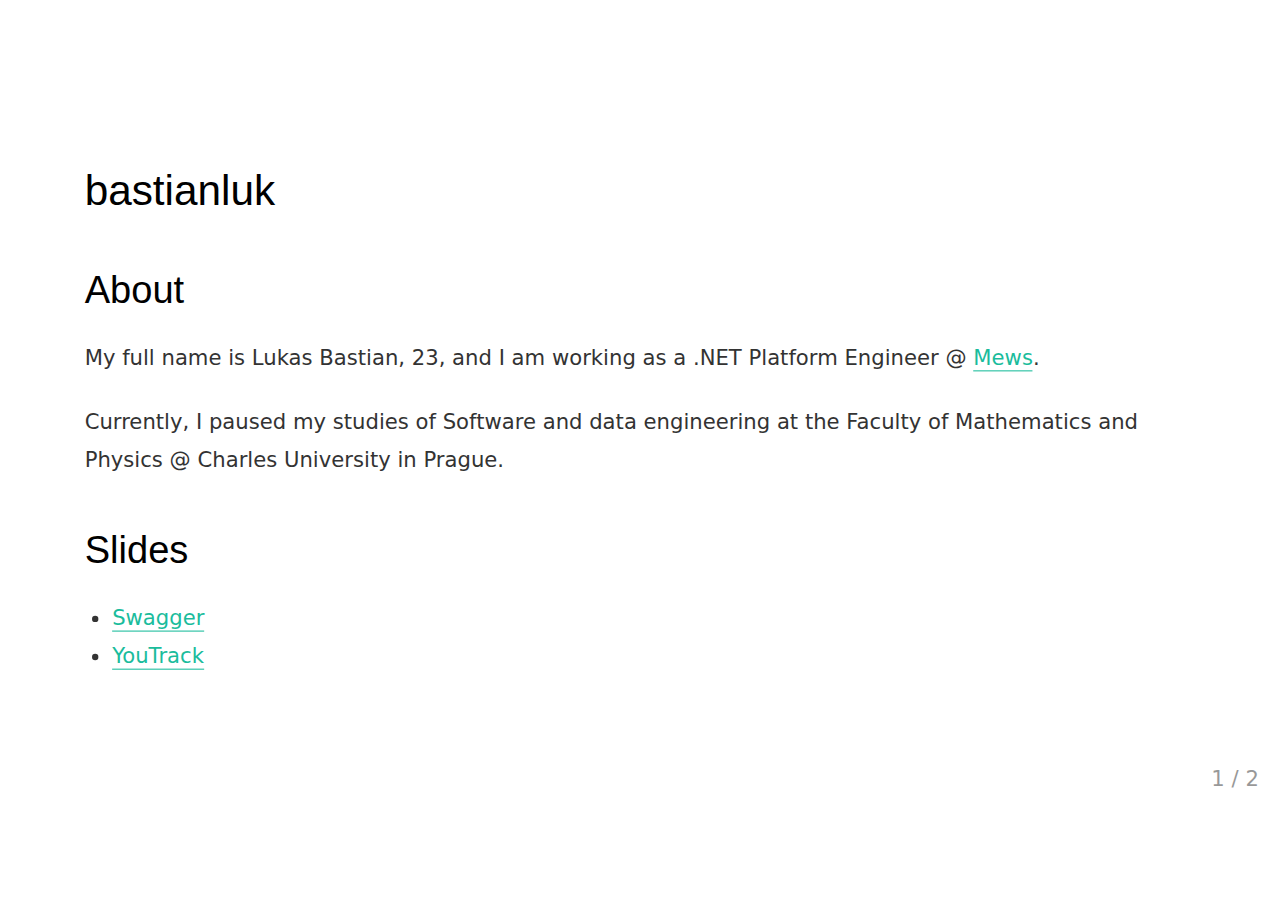
<file: index.html>
﻿<!DOCTYPE html>
<html>
    <head>
        <title>bastianluk</title>
        <meta charset="utf-8">
        <meta
            name="viewport"
            content="user-scalable=no,initial-scale=1,maximum-scale=1,minimum-scale=1,width=device-width"
        />
        <link rel="stylesheet" type="text/css" href="./src/css/pure-min.css" />
        <link rel="stylesheet" type="text/css" href="./src/css/typo.css" />
        <link rel="stylesheet" type="text/css" href="./src/css/border-layout.css" />
        <link rel="stylesheet" type="text/css" href="./src/css/style.css" />
    </head>
    <body background="">
        <!-- Link to remark wiki: https://github.com/gnab/remark/wiki -->
        <script src="./src/js/remark-latest.min-21-05-17.js" type="text/javascript"></script>
        <script src="./src/js/index.js" type="text/javascript"></script>
    </body>
</html>
</file>
<file: src/css/typo.css>
@charset "utf-8";

/* 防止用户自定义背景颜色对网页的影响，添加让用户可以自定义字体 */
html {
  color: #333;
  background: #fff;
  -webkit-text-size-adjust: 100%;
  -ms-text-size-adjust: 100%;
  text-rendering: optimizelegibility;
}

/* 如果你的项目仅支持 IE9+ | Chrome | Firefox 等，推荐在 <html> 中添加 .borderbox 这个 class */
html.borderbox *, html.borderbox *:before, html.borderbox *:after {
  -moz-box-sizing: border-box;
  -webkit-box-sizing: border-box;
  box-sizing: border-box;
}

/* 内外边距通常让各个浏览器样式的表现位置不同 */
body, dl, dt, dd, ul, ol, li, h1, h2, h3, h4, h5, h6, pre, code, form, fieldset, legend, input, textarea, p, blockquote, th, td, hr, button, article, aside, details, figcaption, figure, footer, header, menu, nav, section {
  margin: 0;
  padding: 0;
}

/* 重设 HTML5 标签, IE 需要在 js 中 createElement(TAG) */
article, aside, details, figcaption, figure, footer, header, menu, nav, section {
  display: block;
}

/* HTML5 媒体文件跟 img 保持一致 */
audio, canvas, video {
  display: inline-block;
}

/* 要注意表单元素并不继承父级 font 的问题 */
body, button, input, select, textarea {
  font: 300 1em/1.8 PingFang SC, Lantinghei SC, Microsoft Yahei, Hiragino Sans GB, Microsoft Sans Serif, WenQuanYi Micro Hei, sans;
}

button::-moz-focus-inner,
input::-moz-focus-inner {
  padding: 0;
  border: 0;
}

/* 去掉各Table cell 的边距并让其边重合 */
table {
  border-collapse: collapse;
  border-spacing: 0;
}

/* 去除默认边框 */
fieldset, img {
  border: 0;
}

/* 块/段落引用 */
blockquote {
  position: relative;
  color: #999;
  font-weight: 400;
  border-left: 1px solid #1abc9c;
  padding-left: 1em;
  margin: 1em 3em 1em 2em;
}

@media only screen and ( max-width: 640px ) {
  blockquote {
    margin: 1em 0;
  }
}

/* Firefox 以外，元素没有下划线，需添加 */
acronym, abbr {
  border-bottom: 1px dotted;
  font-variant: normal;
}

/* 添加鼠标问号，进一步确保应用的语义是正确的（要知道，交互他们也有洁癖，如果你不去掉，那得多花点口舌） */
abbr {
  cursor: help;
}

/* 一致的 del 样式 */
del {
  text-decoration: line-through;
}

address, caption, cite, code, dfn, em, th, var {
  font-style: normal;
  font-weight: 400;
}

/* 去掉列表前的标识, li 会继承，大部分网站通常用列表来很多内容，所以应该当去 */
ul, ol {
  list-style: none;
}

/* 对齐是排版最重要的因素, 别让什么都居中 */
caption, th {
  text-align: left;
}

q:before, q:after {
  content: '';
}

/* 统一上标和下标 */
sub, sup {
  font-size: 75%;
  line-height: 0;
  position: relative;
}

:root sub, :root sup {
  vertical-align: baseline; /* for ie9 and other modern browsers */
}

sup {
  top: -0.5em;
}

sub {
  bottom: -0.25em;
}

/* 让链接在 hover 状态下显示下划线 */
a {
  color: #1abc9c;
}

a:hover {
  text-decoration: underline;
}

.typo a {
  border-bottom: 1px solid #1abc9c;
}

.typo a:hover {
  border-bottom-color: #555;
  color: #555;
  text-decoration: none;
}

/* 默认不显示下划线，保持页面简洁 */
ins, a {
  text-decoration: none;
}

/* 专名号：虽然 u 已经重回 html5 Draft，但在所有浏览器中都是可以使用的，
 * 要做到更好，向后兼容的话，添加 class="typo-u" 来显示专名号
 * 关于 <u> 标签：http://www.whatwg.org/specs/web-apps/current-work/multipage/text-level-semantics.html#the-u-element
 * 被放弃的是 4，之前一直搞错 http://www.w3.org/TR/html401/appendix/changes.html#idx-deprecated
 * 一篇关于 <u> 标签的很好文章：http://html5doctor.com/u-element/
 */
u, .typo-u {
  text-decoration: underline;
}

/* 标记，类似于手写的荧光笔的作用 */
mark {
  background: #fffdd1;
  border-bottom: 1px solid #ffedce;
  padding: 2px;
  margin: 0 5px;
}

/* 代码片断 */
pre, code, pre tt {
  font-family: Courier, 'Courier New', monospace;
}

pre {
  background: #f8f8f8;
  border: 1px solid #ddd;
  padding: 1em 1.5em;
  display: block;
  -webkit-overflow-scrolling: touch;
}

/* 一致化 horizontal rule */
hr {
  border: none;
  border-bottom: 1px solid #cfcfcf;
  margin-bottom: 0.8em;
  height: 10px;
}

/* 底部印刷体、版本等标记 */
small, .typo-small,
  /* 图片说明 */
figcaption {
  font-size: 0.9em;
  color: #888;
}

strong, b {
  font-weight: bold;
  color: #000;
}

/* 可拖动文件添加拖动手势 */
[draggable] {
  cursor: move;
}

.clearfix:before, .clearfix:after {
  content: "";
  display: table;
}

.clearfix:after {
  clear: both;
}

.clearfix {
  zoom: 1;
}

/* 强制文本换行 */
.textwrap, .textwrap td, .textwrap th {
  word-wrap: break-word;
  word-break: break-all;
}

.textwrap-table {
  table-layout: fixed;
}

/* 提供 serif 版本的字体设置: iOS 下中文自动 fallback 到 sans-serif */
.serif {
  font-family: Palatino, Optima, Georgia, serif;
}

/* 保证块/段落之间的空白隔行 */
.typo p, .typo pre, .typo ul, .typo ol, .typo dl, .typo form, .typo hr, .typo table,
.typo-p, .typo-pre, .typo-ul, .typo-ol, .typo-dl, .typo-form, .typo-hr, .typo-table, blockquote {
  margin-bottom: 1.2em
}

h1, h2, h3, h4, h5, h6 {
  font-family: PingFang SC, Verdana, Helvetica Neue, Microsoft Yahei, Hiragino Sans GB, Microsoft Sans Serif, WenQuanYi Micro Hei, sans-serif;
  font-weight: 100;
  color: #000;
  line-height: 1.35;
}

/* 标题应该更贴紧内容，并与其他块区分，margin 值要相应做优化 */
.typo h1, .typo h2, .typo h3, .typo h4, .typo h5, .typo h6,
.typo-h1, .typo-h2, .typo-h3, .typo-h4, .typo-h5, .typo-h6 {
  margin-top: 1.2em;
  margin-bottom: 0.6em;
  line-height: 1.35;
}

.typo h1, .typo-h1 {
  font-size: 2em;
}

.typo h2, .typo-h2 {
  font-size: 1.8em;
}

.typo h3, .typo-h3 {
  font-size: 1.6em;
}

.typo h4, .typo-h4 {
  font-size: 1.4em;
}

.typo h5, .typo h6, .typo-h5, .typo-h6 {
  font-size: 1.2em;
}

/* 在文章中，应该还原 ul 和 ol 的样式 */
.typo ul, .typo-ul {
  margin-left: 1.3em;
  list-style: disc;
}

.typo ol, .typo-ol {
  list-style: decimal;
  margin-left: 1.9em;
}

.typo li ul, .typo li ol, .typo-ul ul, .typo-ul ol, .typo-ol ul, .typo-ol ol {
  margin-bottom: 0.8em;
  margin-left: 2em;
}

.typo li ul, .typo-ul ul, .typo-ol ul {
  list-style: circle;
}

/* 同 ul/ol，在文章中应用 table 基本格式 */
.typo table th, .typo table td, .typo-table th, .typo-table td, .typo table caption {
  border: 1px solid #ddd;
  padding: 0.5em 1em;
  color: #666;
}

.typo table th, .typo-table th {
  background: #fbfbfb;
}

.typo table thead th, .typo-table thead th {
  background: #f1f1f1;
}

.typo table caption {
  border-bottom: none;
}

/* 去除 webkit 中 input 和 textarea 的默认样式  */
.typo-input, .typo-textarea {
  -webkit-appearance: none;
  border-radius: 0;
}

.typo-em, .typo em, legend, caption {
  color: #000;
  font-weight: inherit;
}

/* 着重号，只能在少量（少于100个字符）且全是全角字符的情况下使用 */
.typo-em {
  position: relative;
}

.typo-em:after {
  position: absolute;
  top: 0.65em;
  left: 0;
  width: 100%;
  overflow: hidden;
  white-space: nowrap;
  content: "・・・・・・・・・・・・・・・・・・・・・・・・・・・・・・・・・・・・・・・・・・・・・・・・・・・・・・・・・・・・・・・・・・・・・・・・・・・・・・・・・・・・・・・・・・・・・・・・・・・・";
}

/* Responsive images */
.typo img {
  max-width: 100%;
}
</file>
<file: src/css/border-layout.css>
.border-layout {
  padding: 0px;
}

.border-layout .north > p,
.border-layout .east > p,
.border-layout .west > p,
.border-layout .b-center > p,
.border-layout .south > p {
  margin: 0px;
}

.east {
  float: right;
}

.west {
  float: left;
}

.b-center:after {
  content: " ";
  clear: both;
  display: block;
  height: 0;
  overflow: hidden;
}
</file>
<file: src/css/style.css>
div.header {
    background-color: #F77A00;
    background: -webkit-gradient(linear, left top, right top, color-stop(0%,#ffb76b), color-stop(0%,#ffa73d), color-stop(0%,#ffffff), color-stop(10%,#ffffff), color-stop(25%,#F77A00), color-stop(100%,#F77A00));
    position: fixed;
    top: 0px;
    left: 0px;
    height: 30px;
    width: 100%;
    text-align: left;
}

div.footer {
    border-top: 1px solid #ccc;
    font-size: 10pt;
    text-align: left;
    position: fixed;
    bottom: 0px;
    left: 0px;
    height: fit-content;
    width: 100%;
}

div.footer p {
    margin-top: 10px;
    height: 30px;
}

div.footer img {
    height: 30px;
    bottom: 0px;
    left: 0px;
    position: fixed;
}

.remark-container {
    background-color: white;
}

.remark-slide-scaler {
    -moz-box-shadow: 0 0 0px rgb(255, 255, 255);
    -webkit-box-shadow: 0 0 0px rgb(255, 255, 255);
    box-shadow: 0 0 0px rgb(255, 255, 255);
}

.invisible-ink {
    display: none;
}

.remark-container.remark-presenter-mode .invisible-ink {
    display: inline;
    color: red;
}

.remark-slide-content {
    background-size: 100% 100%;
}

.inverse {
    background: #272822;
    color: #777872;
    text-shadow: 0 0 20px #333;
}
.inverse h1,
.inverse h2 {
    color: #f3f3f3;
    line-height: 0.8em;
}

#slide-inverse .footnote {
    bottom: 12px;
    left: 20px;
}

.remark-code,
.remark-inline-code {
    font-weight: normal;
    font-family: "Cascadia Code", Consolas, "Courier New", monospace;
}
.remark-inline-code {
    background-color: var(--nord6);
    padding: 0.2em 0.4em;
    padding: 0.2em 0.4em;
    border-radius: 4px;
    transition: background-color 400ms ease-in-out 0s;
}

.remark-slide-content .center {
    text-align: center;
    justify-content: center;
}

.remark-slide-content .middle {
    vertical-align: middle;
    align-items: center;
}

.center > h1 {
    margin-top: 24px;
}

pre {
    padding: 0px;
}

.font-xxs {
    font-size: 10px;
}

.font-xxs .remark-code {
    font-size: 10px;
}

.font-xs {
    font-size: 12px;
}

.font-xs .remark-code {
    font-size: 12px;
}

.font-sm {
    font-size: 14px;
}

.font-sm .remark-code {
    font-size: 14px;
}

.font-m {
    font-size: 16px;
}

.font-m .remark-code {
    font-size: 16px;
}

.font-md {
    font-size: 18px;
}

.font-md .remark-code {
    font-size: 18px;
}

.font-lg {
    font-size: 22px;
}

.font-lg .remark-code {
    font-size: 22px;
}

.font-xl {
    font-size: 28px;
}

.font-xxl {
    font-size: 36px;
}

.font-xxxl {
    font-size: 49px;
}

.font-2x {
    font-size: 2em;
}

.font-3x {
    font-size: 3em;
}

.font-4x {
    font-size: 4em;
}

.font-5x {
    font-size: 5em;
}

.line-height-1 {
    line-height: 1em !important;
}

.line-height-1-2 {
    line-height: 1.2em !important;
}

/* pure.css gutter 8px, 16px gutter */
.gutter-8 {
    padding-left: 4px;
    padding-right: 4px;
    box-sizing: border-box;
}

.gutter-16 {
    padding-left: 8px;
    padding-right: 8px;
    box-sizing: border-box;
}

.gutter-24 {
    padding-left: 12px;
    padding-right: 12px;
    box-sizing: border-box;
}

.gutter-32 {
    padding-left: 16px;
    padding-right: 16px;
    box-sizing: border-box;
}

.gutter-64 {
    padding-left: 32px;
    padding-right: 32px;
    box-sizing: border-box;
}

/*
 * Tables
*/
.st {
    border: 1px solid rgba(0, 0, 0, 0.12);
    border-radius: 4px;
}

.st table {
    margin-bottom: 0px;
    width: 100%;
    max-width: 100%;
    border-spacing: 0;
}

.st table thead th {
    color: #000;
}

.st table td,
.st table th,
.st table thead,
.st table thead th,
.st table tr {
    border-width: 0px;
    border-style: solid;
    border-color: rgba(0, 0, 0, 0.12);
    background-color: transparent;
}

.st-allline table td:first-child,
.st-allline table th:first-child,
.st-vline table td:first-child,
.st-vline table th:first-child {
    border-left: 0;
}

.st-hline table thead th,
.st-hline table thead th,
.st-hline table tbody tr:not(:last-child) td,
.st-hline table tbody tr:not(:last-child) td,
.st-vline table tr:nth-last-child(2) th,
.st-vline table thead tr:last-child th,
.st-allline table tbody tr:not(:last-child) td,
.st-allline table thead th {
    border-bottom-width: 1px;
}

.st-allline table td,
.st-allline table thead th,
.st-allline table th,
.st-vline table td,
.st-vline table thead th,
.st-vline table th {
    border-left-width: 1px;
}

.st.noborder {
    border-top: 0px;
    border-left: 0px;
    border-right: 0px;
    border-bottom: 1px solid rgba(0, 0, 0, 0.12);
    border-radius: 0px;
}

.st.noborder table thead th {
    font-weight: bold;
    color: rgba(0, 0, 0, 0.6);
    border-bottom-width: 2px;
}

/*
 * Columns
*/

/* Two-column layouts */
.left-column { width: 49%; float: left; }
.right-column { width: 49%; float: right; }

.left-column-33 { width: 33%; float: left; }
.right-column-66 { width: 66%; float: right; }

.left-column-66 { width: 66%; float: left; }
.right-column-33 { width: 33%; float: right; }

.right-column ~ p { clear: both; }
.right-column ~ ul { clear: both; }

.column-2 {
    column-count: 2;
    column-gap: 3em;
    column-rule: 0.2px solid rgba(0, 0, 0, 0.2);
}

.column-3 {
    column-count: 3;
    column-gap: 3em;
    column-rule: 0.2px solid rgba(0, 0, 0, 0.2);
}

.column-4 {
    column-count: 4;
    column-gap: 3em;
    column-rule: 0.2px solid rgba(0, 0, 0, 0.2);
}

.column-5 {
    column-count: 5;
    column-gap: 3em;
    column-rule: 0.2px solid rgba(0, 0, 0, 0.2);
}

.column-6 {
    column-count: 6;
    column-gap: 3em;
    column-rule: 0.2px solid rgba(0, 0, 0, 0.2);
}

.column-norule {
    column-gap: 2em;
    column-rule: 0px;
}

.column-gap-sm {
    column-gap: 1em;
    column-rule: 0px;
}

.column-gap-xs {
    column-gap: 0.5em;
    column-rule: 0px;
}

.float-left {
    float: left;
}

.float-left > img {
    float: left;
}

.float-right {
    float: right;
}

.float-right > img {
    float: right;
}

.block-middle {
    display: block;
    margin-left: auto;
    margin-right: auto;
}

.vcenter {
    vertical-align: middle;
}

.letter-spacing-0 {
    letter-spacing: 0em;
}
.letter-spacing-10 {
    letter-spacing: 0.1em;
}
.letter-spacing-20 {
    letter-spacing: 0.2em;
}
.letter-spacing-30 {
    letter-spacing: 0.3em;
}
.letter-spacing-40 {
    letter-spacing: 0.4em;
}
.letter-spacing-50 {
    letter-spacing: 0.5em;
}
.letter-spacing-60 {
    letter-spacing: 0.6em;
}
.letter-spacing-70 {
    letter-spacing: 0.7em;
}
.letter-spacing-80 {
    letter-spacing: 0.8em;
}
.letter-spacing-90 {
    letter-spacing: 0.9em;
}
.letter-spacing-100 {
    letter-spacing: 1em;
}

/*
 * Icon
*/
.icon-inline:before {
    vertical-align: -0.2em;
    padding-left: 0.2em;
    padding-right: 0.2em;
}

.icon-top {
    display: inline-flex;
    flex-direction: column;
    text-align: center;
    line-height: 2.5em;
    font-size: 0.8em;
    padding: 0em 0.5em;
}

.icon-top:before {
    font-size: 4em;
    vertical-align: 0em;
    width: 100%;
    display: inline-block;
}

/*
 * Masks
*/

.opacity-10 {
    opacity: 0.1;
}
.opacity-20 {
    opacity: 0.2;
}
.opacity-30 {
    opacity: 0.3;
}
.opacity-40 {
    opacity: 0.4;
}
.opacity-50 {
    opacity: 0.5;
}
.opacity-60 {
    opacity: 0.6;
}
.opacity-70 {
    opacity: 0.7;
}
.opacity-80 {
    opacity: 0.8;
}
.opacity-90 {
    opacity: 0.9;
}

.dark-mask-1 {
    background-image: linear-gradient(
        150deg,
        rgba(0, 0, 0, 100%),
        rgba(0, 0, 0, 85%),
        rgba(0, 0, 0, 40%)
    );
}

.dark-mask-1-nord {
    background-image: linear-gradient(
        150deg,
        rgba(46, 52, 64, 100%),
        rgba(46, 52, 64, 100%),
        rgba(46, 52, 64, 98%),
        rgba(46, 52, 64, 80%)
    );
}

.h-scroll {
    overflow-x: scroll;
}

.v-scroll {
    overflow-y: scroll;
}

.h-scroll::-webkit-scrollbar,
.v-scroll::-webkit-scrollbar {
    height: 6px;
    width: 6px;
}

.h-scroll::-webkit-scrollbar-thumb,
.v-scroll::-webkit-scrollbar-thumb {
    background-color: var(--oc-gray-2);
    outline: 1px solid #333;
    border-radius: 4px;
}

.inline-flex {
    display: inline-flex;
}

*, :after, :before {
    box-sizing: inherit;
}

.left-column-25 {
    width: 25%;
    height: auto;
    float: left;
}

.right-column-75 {
    width: 75%;
    float: right;
}
</file>
